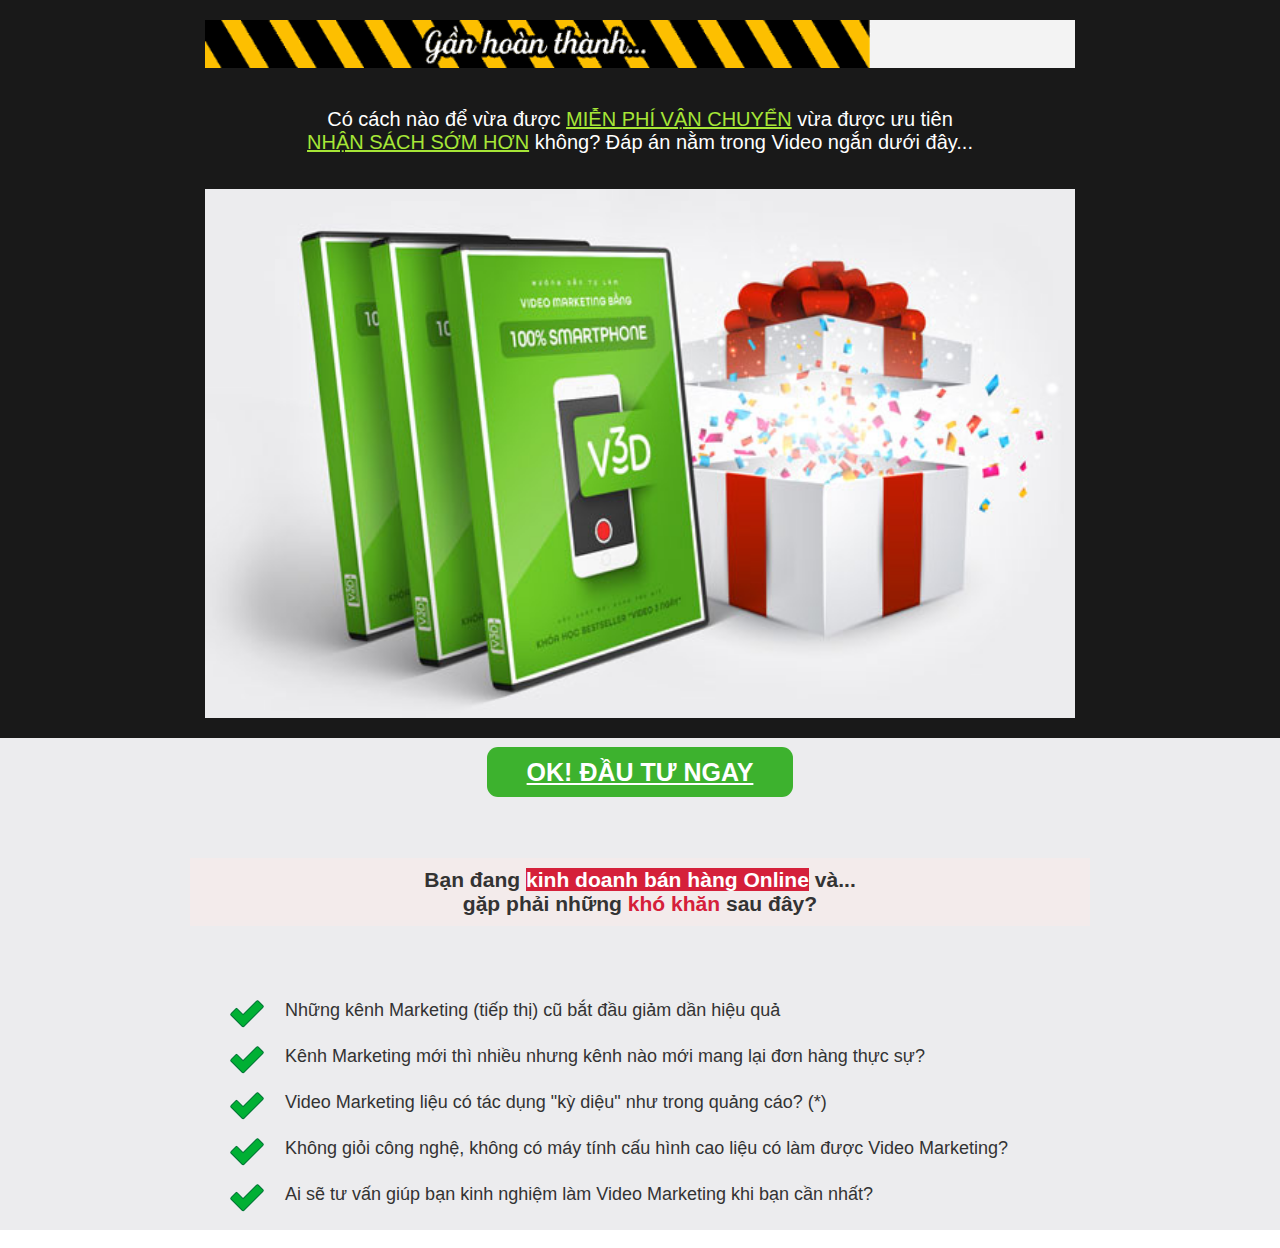
<file: index.html>
<!DOCTYPE html>
<html>
  <head>
    <meta charset="utf-8">
    <meta name="viewport" content="width=device-width, initial-scale=1">
    <title>HTML new</title>
	<link rel="stylesheet" href="assets/css/style.css">
  </head>
<body>

  
  
  
  
  
  <div class="container-1">
  <div class="row">
  <div class="box">
  <p class="center"><img src="assets/img/Processing.gif"></p>
  <p class="center text-white font20">Có cách nào để vừa được <span class="text-green-1 u">MIỄN PHÍ VẬN CHUYỂN</span> vừa được ưu tiên<br />
<span class="text-green-1 u">NHẬN SÁCH SỚM HƠN</span> không? Đáp án nằm trong Video ngắn dưới đây...</p>
<p><img src="assets/img/san-pham-V3D-Smartphone-1.jpg" /></p>
  </div>
  </div>
  </div>
  
  
    
  
  <div class="container-2">
    <div class="row">
  <div class="box">
  <p class="center"><span class="bg-green text-white font25 b pad-1 u">OK! ĐẦU TƯ NGAY</span></p>
  
  <p><h3 class="center bg-1 pad-10">Bạn đang  <span class="bg-red text-white">kinh doanh bán hàng Online</span>  và...<br />
gặp phải những <span class="text-red">khó khăn</span> sau đây?</h3></p>
  
  
  <ul class="list-1">
  <li>Những kênh Marketing (tiếp thị) cũ bắt đầu giảm dần hiệu quả</li>
  <li>Kênh Marketing mới thì nhiều nhưng kênh nào mới mang lại đơn hàng thực sự?</li>
  <li>Video Marketing liệu có tác dụng "kỳ diệu" như trong quảng cáo? (*) </li>
  <li>Không giỏi công nghệ, không có máy tính cấu hình cao liệu có làm được Video Marketing?</li>
  <li>Ai sẽ tư vấn giúp bạn kinh nghiệm làm Video Marketing khi bạn cần nhất?</li>
  </ul>
  
  
  </div>
  </div>
  </div>
  
  
  
  
  
  
  
  
</body>
</html>
</file>
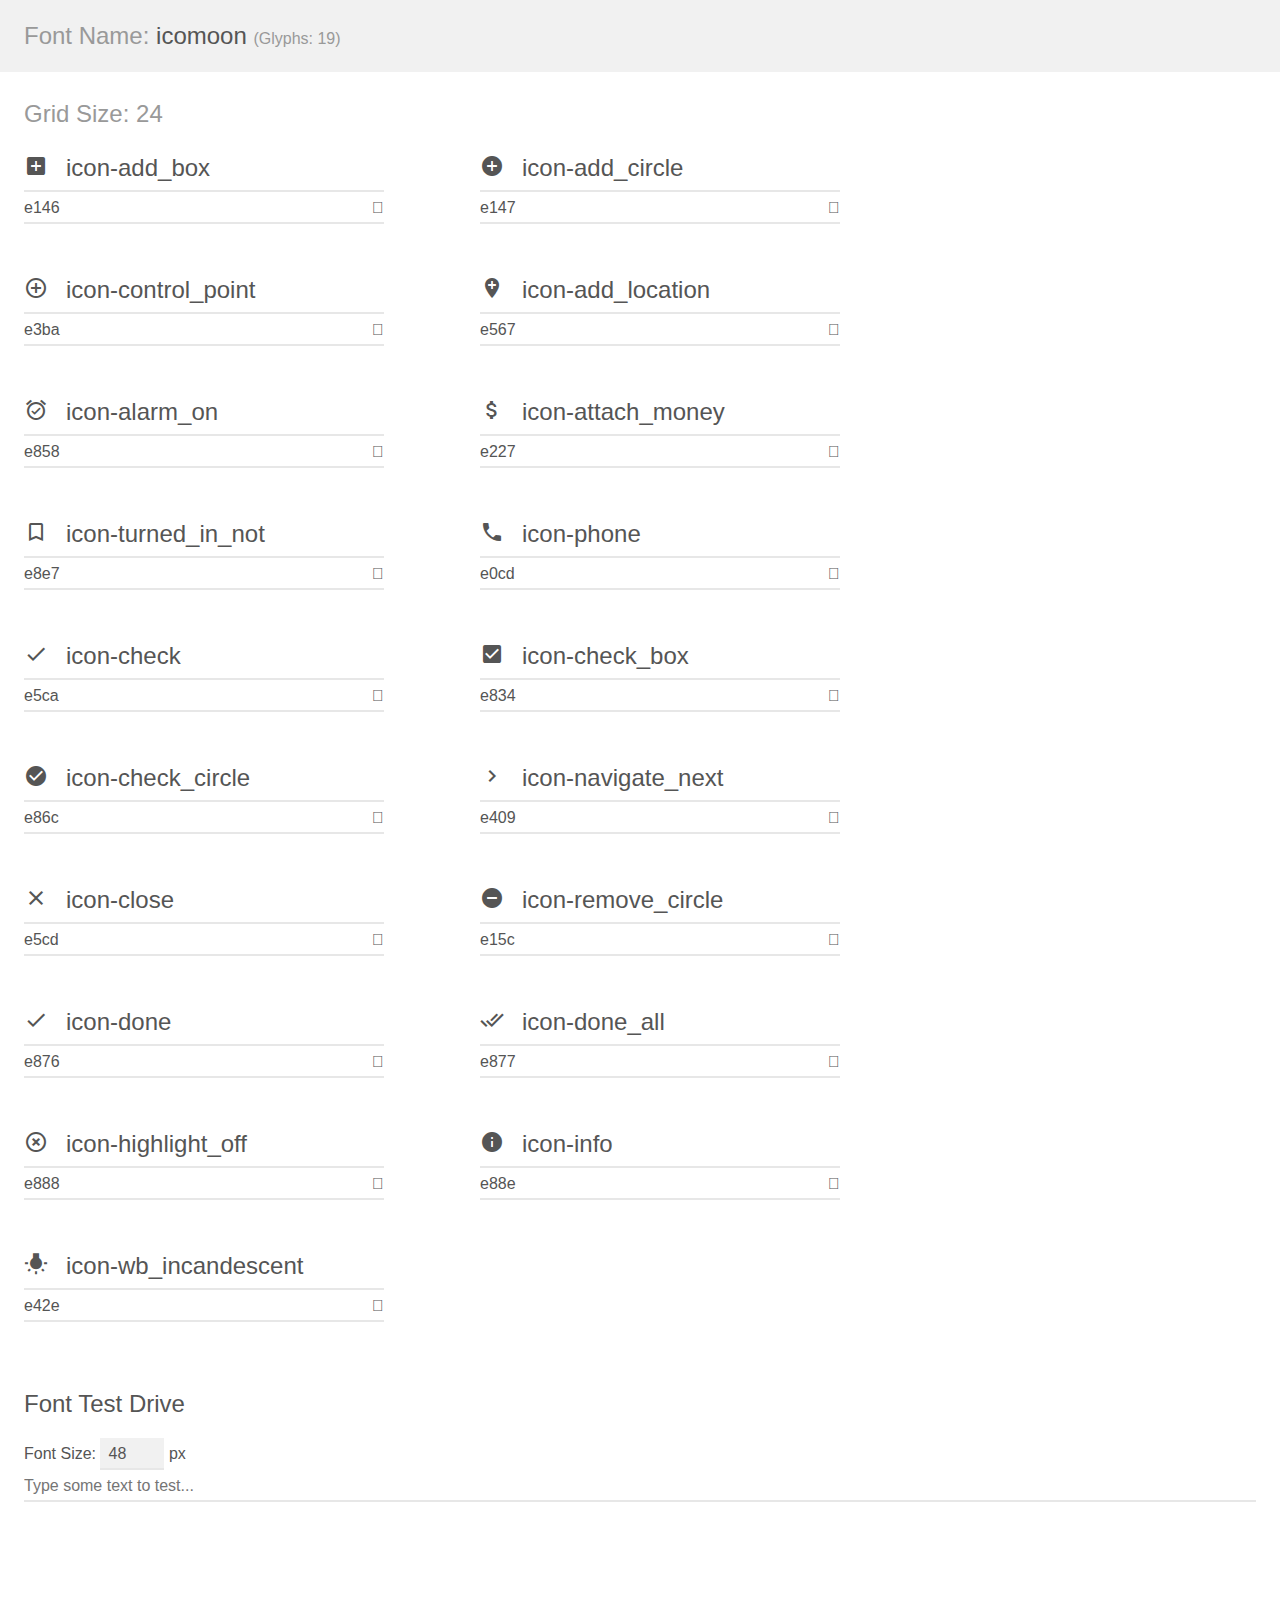
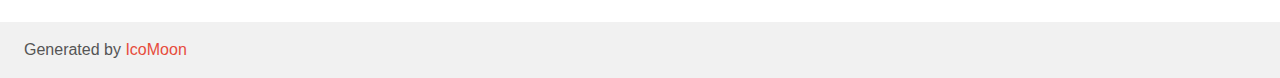
<file: icomoon font/demo.html>
<!doctype html>
<html>
<head>
    <meta charset="utf-8">
    <title>IcoMoon Demo</title>
    <meta name="description" content="An Icon Font Generated By IcoMoon.io">
    <meta name="viewport" content="width=device-width, initial-scale=1">
    <link rel="stylesheet" href="demo-files/demo.css">
    <link rel="stylesheet" href="style.css"></head>
<body>
    <div class="bgc1 clearfix">
        <h1 class="mhmm mvm"><span class="fgc1">Font Name:</span> icomoon <small class="fgc1">(Glyphs:&nbsp;19)</small></h1>
    </div>
    <div class="clearfix mhl ptl">
        <h1 class="mvm mtn fgc1">Grid Size: 24</h1>
        <div class="glyph fs1">
            <div class="clearfix bshadow0 pbs">
                <span class="icon-add_box">
                
                </span>
                <span class="mls"> icon-add_box</span>
            </div>
            <fieldset class="fs0 size1of1 clearfix hidden-false">
                <input type="text" readonly value="e146" class="unit size1of2" />
                <input type="text" maxlength="1" readonly value="&#xe146;" class="unitRight size1of2 talign-right" />
            </fieldset>
            <div class="fs0 bshadow0 clearfix hidden-true">
                <span class="unit pvs fgc1">liga: </span>
                <input type="text" readonly value="add_box" class="liga unitRight" />
            </div>
        </div>
        <div class="glyph fs1">
            <div class="clearfix bshadow0 pbs">
                <span class="icon-add_circle">
                
                </span>
                <span class="mls"> icon-add_circle</span>
            </div>
            <fieldset class="fs0 size1of1 clearfix hidden-false">
                <input type="text" readonly value="e147" class="unit size1of2" />
                <input type="text" maxlength="1" readonly value="&#xe147;" class="unitRight size1of2 talign-right" />
            </fieldset>
            <div class="fs0 bshadow0 clearfix hidden-true">
                <span class="unit pvs fgc1">liga: </span>
                <input type="text" readonly value="add_circle" class="liga unitRight" />
            </div>
        </div>
        <div class="glyph fs1">
            <div class="clearfix bshadow0 pbs">
                <span class="icon-control_point">
                
                </span>
                <span class="mls"> icon-control_point</span>
            </div>
            <fieldset class="fs0 size1of1 clearfix hidden-false">
                <input type="text" readonly value="e3ba" class="unit size1of2" />
                <input type="text" maxlength="1" readonly value="&#xe3ba;" class="unitRight size1of2 talign-right" />
            </fieldset>
            <div class="fs0 bshadow0 clearfix hidden-true">
                <span class="unit pvs fgc1">liga: </span>
                <input type="text" readonly value="add_circle_outline, control_point" class="liga unitRight" />
            </div>
        </div>
        <div class="glyph fs1">
            <div class="clearfix bshadow0 pbs">
                <span class="icon-add_location">
                
                </span>
                <span class="mls"> icon-add_location</span>
            </div>
            <fieldset class="fs0 size1of1 clearfix hidden-false">
                <input type="text" readonly value="e567" class="unit size1of2" />
                <input type="text" maxlength="1" readonly value="&#xe567;" class="unitRight size1of2 talign-right" />
            </fieldset>
            <div class="fs0 bshadow0 clearfix hidden-true">
                <span class="unit pvs fgc1">liga: </span>
                <input type="text" readonly value="add_location" class="liga unitRight" />
            </div>
        </div>
        <div class="glyph fs1">
            <div class="clearfix bshadow0 pbs">
                <span class="icon-alarm_on">
                
                </span>
                <span class="mls"> icon-alarm_on</span>
            </div>
            <fieldset class="fs0 size1of1 clearfix hidden-false">
                <input type="text" readonly value="e858" class="unit size1of2" />
                <input type="text" maxlength="1" readonly value="&#xe858;" class="unitRight size1of2 talign-right" />
            </fieldset>
            <div class="fs0 bshadow0 clearfix hidden-true">
                <span class="unit pvs fgc1">liga: </span>
                <input type="text" readonly value="alarm_on" class="liga unitRight" />
            </div>
        </div>
        <div class="glyph fs1">
            <div class="clearfix bshadow0 pbs">
                <span class="icon-attach_money">
                
                </span>
                <span class="mls"> icon-attach_money</span>
            </div>
            <fieldset class="fs0 size1of1 clearfix hidden-false">
                <input type="text" readonly value="e227" class="unit size1of2" />
                <input type="text" maxlength="1" readonly value="&#xe227;" class="unitRight size1of2 talign-right" />
            </fieldset>
            <div class="fs0 bshadow0 clearfix hidden-true">
                <span class="unit pvs fgc1">liga: </span>
                <input type="text" readonly value="attach_money" class="liga unitRight" />
            </div>
        </div>
        <div class="glyph fs1">
            <div class="clearfix bshadow0 pbs">
                <span class="icon-turned_in_not">
                
                </span>
                <span class="mls"> icon-turned_in_not</span>
            </div>
            <fieldset class="fs0 size1of1 clearfix hidden-false">
                <input type="text" readonly value="e8e7" class="unit size1of2" />
                <input type="text" maxlength="1" readonly value="&#xe8e7;" class="unitRight size1of2 talign-right" />
            </fieldset>
            <div class="fs0 bshadow0 clearfix hidden-true">
                <span class="unit pvs fgc1">liga: </span>
                <input type="text" readonly value="bookmark_border, turned_in_not" class="liga unitRight" />
            </div>
        </div>
        <div class="glyph fs1">
            <div class="clearfix bshadow0 pbs">
                <span class="icon-phone">
                
                </span>
                <span class="mls"> icon-phone</span>
            </div>
            <fieldset class="fs0 size1of1 clearfix hidden-false">
                <input type="text" readonly value="e0cd" class="unit size1of2" />
                <input type="text" maxlength="1" readonly value="&#xe0cd;" class="unitRight size1of2 talign-right" />
            </fieldset>
            <div class="fs0 bshadow0 clearfix hidden-true">
                <span class="unit pvs fgc1">liga: </span>
                <input type="text" readonly value="call, local_phone, phone" class="liga unitRight" />
            </div>
        </div>
        <div class="glyph fs1">
            <div class="clearfix bshadow0 pbs">
                <span class="icon-check">
                
                </span>
                <span class="mls"> icon-check</span>
            </div>
            <fieldset class="fs0 size1of1 clearfix hidden-false">
                <input type="text" readonly value="e5ca" class="unit size1of2" />
                <input type="text" maxlength="1" readonly value="&#xe5ca;" class="unitRight size1of2 talign-right" />
            </fieldset>
            <div class="fs0 bshadow0 clearfix hidden-true">
                <span class="unit pvs fgc1">liga: </span>
                <input type="text" readonly value="check" class="liga unitRight" />
            </div>
        </div>
        <div class="glyph fs1">
            <div class="clearfix bshadow0 pbs">
                <span class="icon-check_box">
                
                </span>
                <span class="mls"> icon-check_box</span>
            </div>
            <fieldset class="fs0 size1of1 clearfix hidden-false">
                <input type="text" readonly value="e834" class="unit size1of2" />
                <input type="text" maxlength="1" readonly value="&#xe834;" class="unitRight size1of2 talign-right" />
            </fieldset>
            <div class="fs0 bshadow0 clearfix hidden-true">
                <span class="unit pvs fgc1">liga: </span>
                <input type="text" readonly value="check_box" class="liga unitRight" />
            </div>
        </div>
        <div class="glyph fs1">
            <div class="clearfix bshadow0 pbs">
                <span class="icon-check_circle">
                
                </span>
                <span class="mls"> icon-check_circle</span>
            </div>
            <fieldset class="fs0 size1of1 clearfix hidden-false">
                <input type="text" readonly value="e86c" class="unit size1of2" />
                <input type="text" maxlength="1" readonly value="&#xe86c;" class="unitRight size1of2 talign-right" />
            </fieldset>
            <div class="fs0 bshadow0 clearfix hidden-true">
                <span class="unit pvs fgc1">liga: </span>
                <input type="text" readonly value="check_circle" class="liga unitRight" />
            </div>
        </div>
        <div class="glyph fs1">
            <div class="clearfix bshadow0 pbs">
                <span class="icon-navigate_next">
                
                </span>
                <span class="mls"> icon-navigate_next</span>
            </div>
            <fieldset class="fs0 size1of1 clearfix hidden-false">
                <input type="text" readonly value="e409" class="unit size1of2" />
                <input type="text" maxlength="1" readonly value="&#xe409;" class="unitRight size1of2 talign-right" />
            </fieldset>
            <div class="fs0 bshadow0 clearfix hidden-true">
                <span class="unit pvs fgc1">liga: </span>
                <input type="text" readonly value="chevron_right, navigate_next" class="liga unitRight" />
            </div>
        </div>
        <div class="glyph fs1">
            <div class="clearfix bshadow0 pbs">
                <span class="icon-close">
                
                </span>
                <span class="mls"> icon-close</span>
            </div>
            <fieldset class="fs0 size1of1 clearfix hidden-false">
                <input type="text" readonly value="e5cd" class="unit size1of2" />
                <input type="text" maxlength="1" readonly value="&#xe5cd;" class="unitRight size1of2 talign-right" />
            </fieldset>
            <div class="fs0 bshadow0 clearfix hidden-true">
                <span class="unit pvs fgc1">liga: </span>
                <input type="text" readonly value="clear, close" class="liga unitRight" />
            </div>
        </div>
        <div class="glyph fs1">
            <div class="clearfix bshadow0 pbs">
                <span class="icon-remove_circle">
                
                </span>
                <span class="mls"> icon-remove_circle</span>
            </div>
            <fieldset class="fs0 size1of1 clearfix hidden-false">
                <input type="text" readonly value="e15c" class="unit size1of2" />
                <input type="text" maxlength="1" readonly value="&#xe15c;" class="unitRight size1of2 talign-right" />
            </fieldset>
            <div class="fs0 bshadow0 clearfix hidden-true">
                <span class="unit pvs fgc1">liga: </span>
                <input type="text" readonly value="do_not_disturb_on, remove_circle" class="liga unitRight" />
            </div>
        </div>
        <div class="glyph fs1">
            <div class="clearfix bshadow0 pbs">
                <span class="icon-done">
                
                </span>
                <span class="mls"> icon-done</span>
            </div>
            <fieldset class="fs0 size1of1 clearfix hidden-false">
                <input type="text" readonly value="e876" class="unit size1of2" />
                <input type="text" maxlength="1" readonly value="&#xe876;" class="unitRight size1of2 talign-right" />
            </fieldset>
            <div class="fs0 bshadow0 clearfix hidden-true">
                <span class="unit pvs fgc1">liga: </span>
                <input type="text" readonly value="done" class="liga unitRight" />
            </div>
        </div>
        <div class="glyph fs1">
            <div class="clearfix bshadow0 pbs">
                <span class="icon-done_all">
                
                </span>
                <span class="mls"> icon-done_all</span>
            </div>
            <fieldset class="fs0 size1of1 clearfix hidden-false">
                <input type="text" readonly value="e877" class="unit size1of2" />
                <input type="text" maxlength="1" readonly value="&#xe877;" class="unitRight size1of2 talign-right" />
            </fieldset>
            <div class="fs0 bshadow0 clearfix hidden-true">
                <span class="unit pvs fgc1">liga: </span>
                <input type="text" readonly value="done_all" class="liga unitRight" />
            </div>
        </div>
        <div class="glyph fs1">
            <div class="clearfix bshadow0 pbs">
                <span class="icon-highlight_off">
                
                </span>
                <span class="mls"> icon-highlight_off</span>
            </div>
            <fieldset class="fs0 size1of1 clearfix hidden-false">
                <input type="text" readonly value="e888" class="unit size1of2" />
                <input type="text" maxlength="1" readonly value="&#xe888;" class="unitRight size1of2 talign-right" />
            </fieldset>
            <div class="fs0 bshadow0 clearfix hidden-true">
                <span class="unit pvs fgc1">liga: </span>
                <input type="text" readonly value="highlight_off" class="liga unitRight" />
            </div>
        </div>
        <div class="glyph fs1">
            <div class="clearfix bshadow0 pbs">
                <span class="icon-info">
                
                </span>
                <span class="mls"> icon-info</span>
            </div>
            <fieldset class="fs0 size1of1 clearfix hidden-false">
                <input type="text" readonly value="e88e" class="unit size1of2" />
                <input type="text" maxlength="1" readonly value="&#xe88e;" class="unitRight size1of2 talign-right" />
            </fieldset>
            <div class="fs0 bshadow0 clearfix hidden-true">
                <span class="unit pvs fgc1">liga: </span>
                <input type="text" readonly value="info" class="liga unitRight" />
            </div>
        </div>
        <div class="glyph fs1">
            <div class="clearfix bshadow0 pbs">
                <span class="icon-wb_incandescent">
                
                </span>
                <span class="mls"> icon-wb_incandescent</span>
            </div>
            <fieldset class="fs0 size1of1 clearfix hidden-false">
                <input type="text" readonly value="e42e" class="unit size1of2" />
                <input type="text" maxlength="1" readonly value="&#xe42e;" class="unitRight size1of2 talign-right" />
            </fieldset>
            <div class="fs0 bshadow0 clearfix hidden-true">
                <span class="unit pvs fgc1">liga: </span>
                <input type="text" readonly value="wb_incandescent" class="liga unitRight" />
            </div>
        </div>
    </div>

    <!--[if gt IE 8]><!-->
    <div class="mhl clearfix mbl">
        <h1>Font Test Drive</h1>
        <label>
            Font Size: <input id="fontSize" type="number" class="textbox0 mbm"
            min="8" value="48" />
            px
        </label>
        <input id="testText" type="text" class="phl size1of1 mvl"
        placeholder="Type some text to test..." value=""/>
        <div id="testDrive" class="icon-">&nbsp;
        </div>
    </div>
    <!--<![endif]-->
    <div class="bgc1 clearfix">
        <p class="mhl">Generated by <a href="https://icomoon.io/app">IcoMoon</a></p>
    </div>

    <script src="demo-files/demo.js"></script>
</body>
</html>
</file>
<file: assets/css/style.css>
body{
	margin:0;
	color:#333333;
	font-family: arial, sans-serif;
    font-size: 18px;}
	
	img{width: 100%;}
	p{margin: 0;padding: 20px 15px 15px 15px;}
		
	/*! hop chua noi dung load trang hien thi */
	.container-1{ 
	width:100%;
	background:#191919;}
	
	/*! hop chua noi dung tai sau */
	.container-2{
	width:100%;
	background:rgb(236, 236, 238);}

	/*! hop chua noi dung gioi han kich thuoc */
	.row {
    max-width: 900px;
    width: 100%;
    margin-left: auto;
    margin-right: auto;
}
	
	/*! hop nen trong suot*/
	.box{
	width:100%;}	
	
	.box-1{
	background-color: rgb(255, 255, 255);
    max-width: 100%;
    padding: 5px 10px;
    border-color: rgb(197, 21, 21);
    border-width: 2px;
    border-style: dashed;}
	
	.box-2{
    max-width: 100%;
    padding: 20px 25px 15px;
    border-color: rgb(76, 162, 25);
    border-width: 3px;
    border-style: dashed;}
	
	.center{text-align:center;}
	
	.text-white{color:#ffffff;}
	.text-green-1{color:#a6e637;}
	.text-green-2{color:#3db22e;}
	.text-red{color:#d5203a;}
	
	.bg-green{background:#3db22e;}
	.bg-red{background:#d5203a;}
	.bg-1{background:rgb(243, 235, 235)}
	
	.u{text-decoration: underline;}
	.b{font-weight: bold;}
	
	.font20{font-size:20px;}
	.font25{font-size:25px;}

	.pad-10{padding:10px;}
	.pad-15{padding:15px;}
	.pad-20{padding:20px;}
	
	.pad-1{padding: 11px 40px;border-radius: 11px;border-color: rgb(50, 134, 0);}	
		
	.list-1 li{
	padding: 0 0 25px 55px;
	list-style: none;
    background: url(../img/check-green.png) no-repeat top left;}
	
	.list-2 li{
	padding: 0 0 25px 35px;
	list-style: none;
    background: url(../img/lightbulb.png) no-repeat top left;}
	
	.list-3 li{
	padding: 0 0 25px 35px;
	list-style: none;
    background: url(../img/check-circle-green.png) no-repeat top left;}
	
	.list-4 li{
	padding: 0 0 25px 35px;
	list-style: none;
    background: url(../img/cross.png) no-repeat top left;}
</file>
<file: icomoon font/demo-files/demo.css>
body {
  padding: 0;
  margin: 0;
  font-family: sans-serif;
  font-size: 1em;
  line-height: 1.5;
  color: #555;
  background: #fff;
}
h1 {
  font-size: 1.5em;
  font-weight: normal;
}
small {
  font-size: .66666667em;
}
a {
  color: #e74c3c;
  text-decoration: none;
}
a:hover, a:focus {
  box-shadow: 0 1px #e74c3c;
}
.bshadow0, input {
  box-shadow: inset 0 -2px #e7e7e7;
}
input:hover {
  box-shadow: inset 0 -2px #ccc;
}
input, fieldset {
  font-family: sans-serif;
  font-size: 1em;
  margin: 0;
  padding: 0;
  border: 0;
}
input {
  color: inherit;
  line-height: 1.5;
  height: 1.5em;
  padding: .25em 0;
}
input:focus {
  outline: none;
  box-shadow: inset 0 -2px #449fdb;
}
.glyph {
  font-size: 16px;
  width: 15em;
  padding-bottom: 1em;
  margin-right: 4em;
  margin-bottom: 1em;
  float: left;
  overflow: hidden;
}
.liga {
  width: 80%;
  width: calc(100% - 2.5em);
}
.talign-right {
  text-align: right;
}
.talign-center {
  text-align: center;
}
.bgc1 {
  background: #f1f1f1;
}
.fgc1 {
  color: #999;
}
.fgc0 {
  color: #000;
}
p {
  margin-top: 1em;
  margin-bottom: 1em;
}
.mvm {
  margin-top: .75em;
  margin-bottom: .75em;
}
.mtn {
  margin-top: 0;
}
.mtl, .mal {
  margin-top: 1.5em;
}
.mbl, .mal {
  margin-bottom: 1.5em;
}
.mal, .mhl {
  margin-left: 1.5em;
  margin-right: 1.5em;
}
.mhmm {
  margin-left: 1em;
  margin-right: 1em;
}
.mls {
  margin-left: .25em;
}
.ptl {
  padding-top: 1.5em;
}
.pbs, .pvs {
  padding-bottom: .25em;
}
.pvs, .pts {
  padding-top: .25em;
}
.unit {
  float: left;
}
.unitRight {
  float: right;
}
.size1of2 {
  width: 50%;
}
.size1of1 {
  width: 100%;
}
.clearfix:before, .clearfix:after {
  content: " ";
  display: table;
}
.clearfix:after {
  clear: both;
}
.hidden-true {
  display: none;
}
.textbox0 {
  width: 3em;
  background: #f1f1f1;
  padding: .25em .5em;
  line-height: 1.5;
  height: 1.5em;
}
#testDrive {
  display: block;
  padding-top: 24px;
  line-height: 1.5;
}
.fs0 {
  font-size: 16px;
}
.fs1 {
  font-size: 24px;
}
</file>
<file: icomoon font/style.css>
@font-face {
  font-family: 'icomoon';
  src:  url('fonts/icomoon.eot?ar6st6');
  src:  url('fonts/icomoon.eot?ar6st6#iefix') format('embedded-opentype'),
    url('fonts/icomoon.ttf?ar6st6') format('truetype'),
    url('fonts/icomoon.woff?ar6st6') format('woff'),
    url('fonts/icomoon.svg?ar6st6#icomoon') format('svg');
  font-weight: normal;
  font-style: normal;
}

[class^="icon-"], [class*=" icon-"] {
  /* use !important to prevent issues with browser extensions that change fonts */
  font-family: 'icomoon' !important;
  speak: none;
  font-style: normal;
  font-weight: normal;
  font-variant: normal;
  text-transform: none;
  line-height: 1;

  /* Better Font Rendering =========== */
  -webkit-font-smoothing: antialiased;
  -moz-osx-font-smoothing: grayscale;
}

.icon-add_box:before {
  content: "\e146";
}
.icon-add_circle:before {
  content: "\e147";
}
.icon-control_point:before {
  content: "\e3ba";
}
.icon-add_location:before {
  content: "\e567";
}
.icon-alarm_on:before {
  content: "\e858";
}
.icon-attach_money:before {
  content: "\e227";
}
.icon-turned_in_not:before {
  content: "\e8e7";
}
.icon-phone:before {
  content: "\e0cd";
}
.icon-check:before {
  content: "\e5ca";
}
.icon-check_box:before {
  content: "\e834";
}
.icon-check_circle:before {
  content: "\e86c";
}
.icon-navigate_next:before {
  content: "\e409";
}
.icon-close:before {
  content: "\e5cd";
}
.icon-remove_circle:before {
  content: "\e15c";
}
.icon-done:before {
  content: "\e876";
}
.icon-done_all:before {
  content: "\e877";
}
.icon-highlight_off:before {
  content: "\e888";
}
.icon-info:before {
  content: "\e88e";
}
.icon-wb_incandescent:before {
  content: "\e42e";
}
</file>
